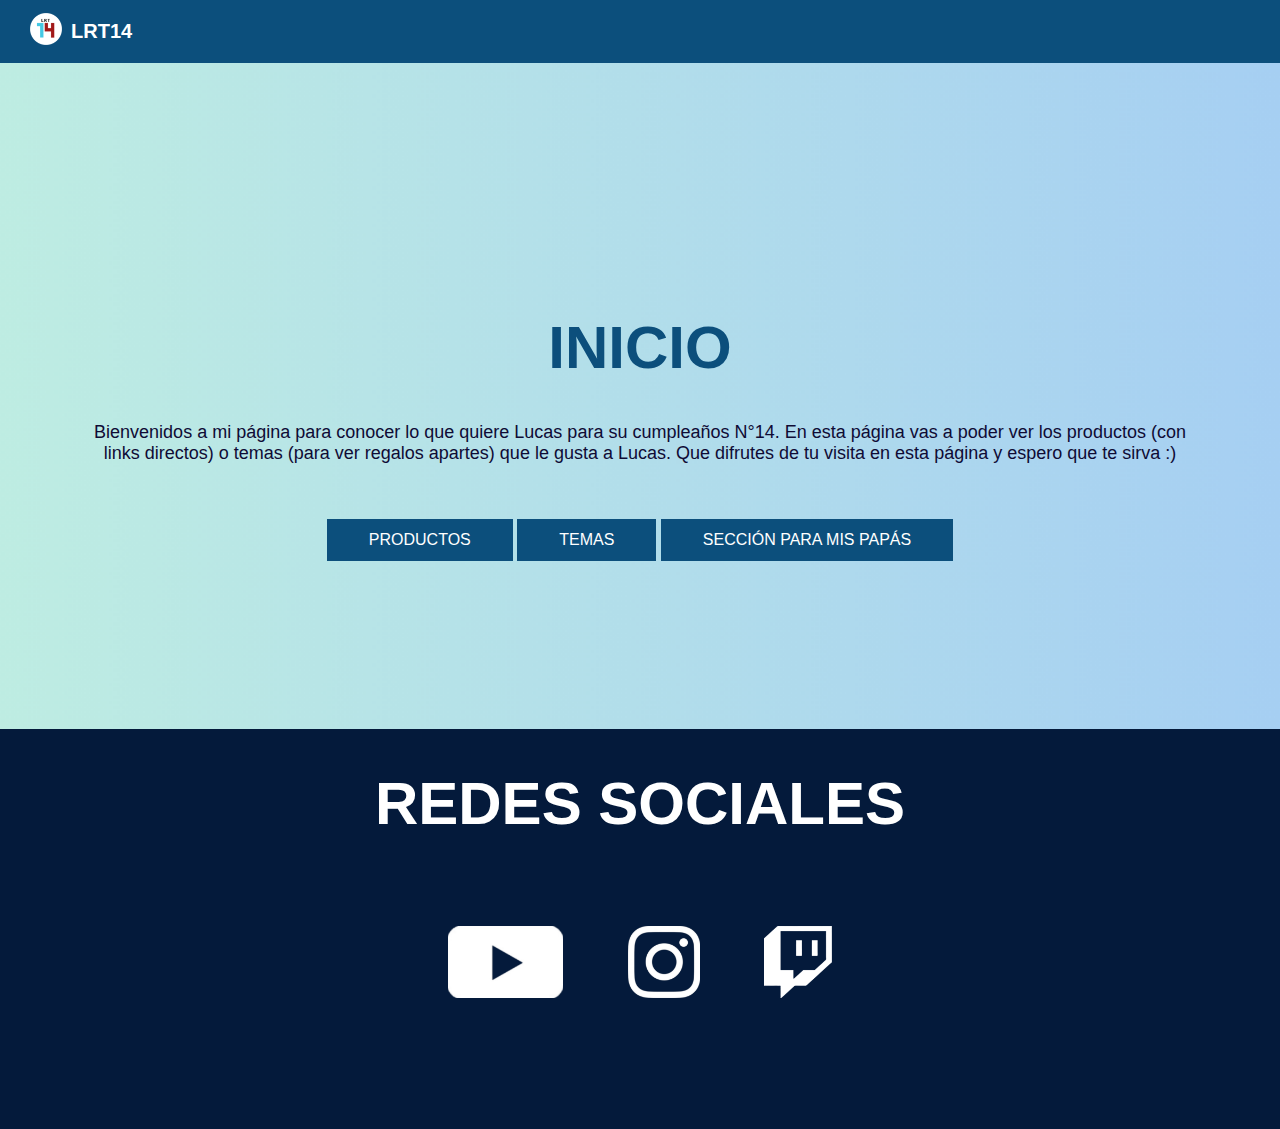
<file: index.html>
<!DOCTYPE html>
<html lang="en">
<head>
    <meta charset="UTF-8">
    <meta name="viewport" content="width=device-width, initial-scale=1.0">
    <link rel="stylesheet" href="style.css">
    <link rel="shortcut icon" href="icono2/Logo.png">
    <title>INICIO | LRT14</title>
</head>
<body>
    <div class="head">
        <div class="logo">
            <a href="#"><img src="icono2/Logo.png"></a>
            <h1>LRT14</h1>
            
        </div>
     
    </div>
        <br>
        <br>
        <br>
      
    <header class="content header">
        <h1 class="tittle">INICIO</h1>
        <p>Bienvenidos a mi página para conocer lo que quiere Lucas para su cumpleaños N°14.
            En esta página vas a poder ver los productos (con links directos) o temas (para ver regalos apartes) que le gusta a Lucas.
            Que difrutes de tu visita en esta página y espero que te sirva :)                              
        </p>
        <div class="abajo">
            <a class="btn-lm" href="productos.html">PRODUCTOS</a>
            <a class="btn-lm" href="temas.html">TEMAS</a>
            <a class="btn-lm" href="SECCION.html">SECCIÓN PARA MIS PAPÁS</a>
        </div>
        
      
    </header>
    </section>
    <section class="content-red">
        <h1 class="title">Redes sociales</h1>
        <br>
        <div class="content-items">
            <a href="https://www.youtube.com/channel/UCYuX9MypvDxKCnGp15ZYJtg" target="_blank"><img class="youtube" src="youtube.png" 
                alt="Youtube"></a>
            <a href="https://www.instagram.com/lucxssri/" target="_blank"><img src="Instragram.png" alt="Instragram"></a>
            <a href="https://www.twitch.tv/srluart" target="_blank"><img src="Twitch.png" alt="Twitch"></a>
        </div>
    </section>
    
</body>
</html>
</file>
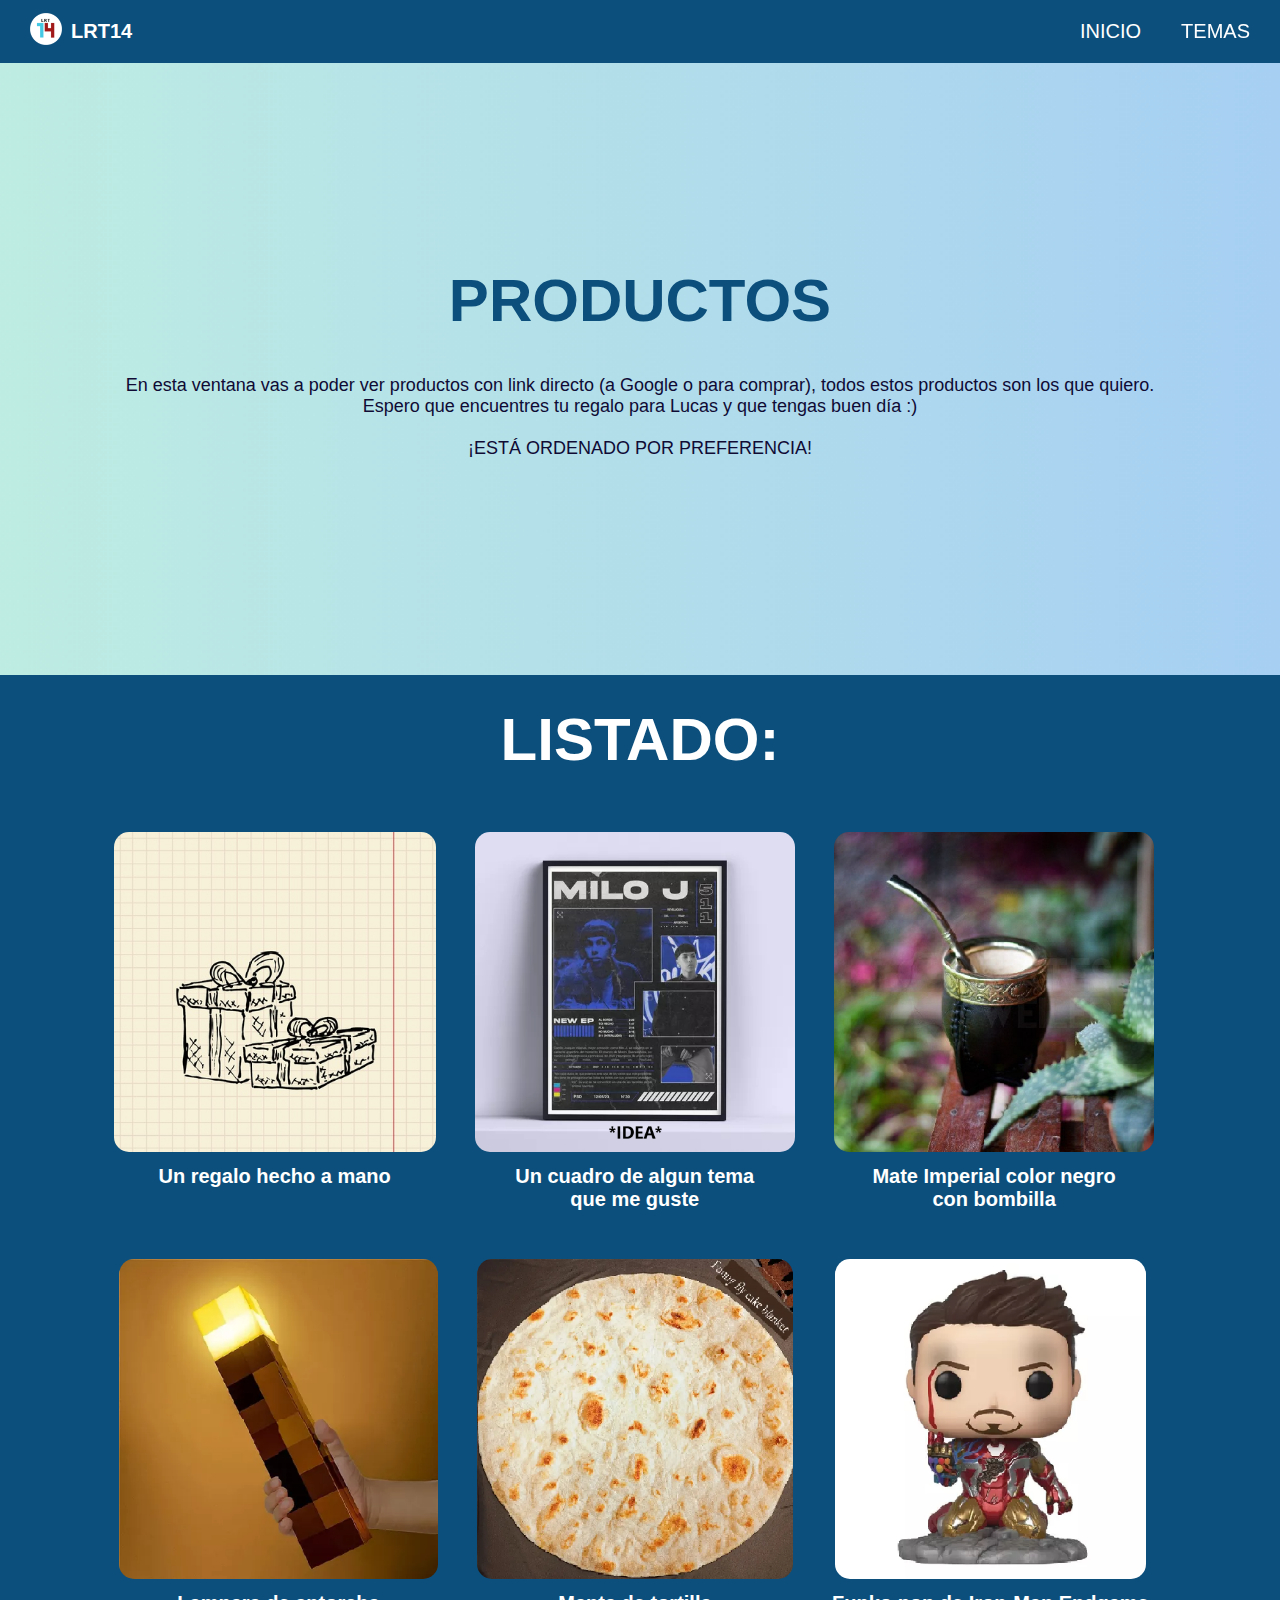
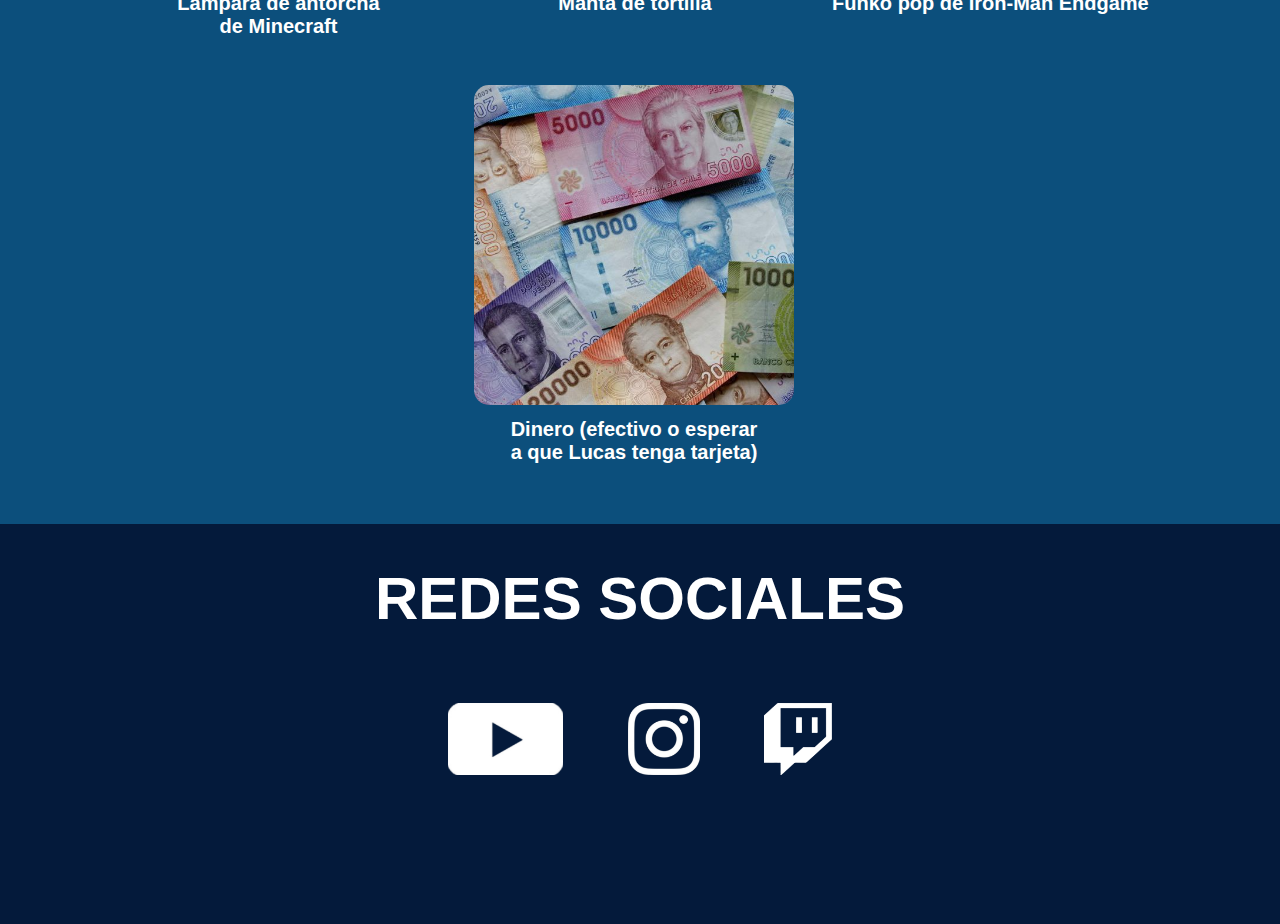
<file: productos.html>
<!DOCTYPE html>
<html lang="en">
<head>
    <meta charset="UTF-8">
    <meta name="viewport" content="width=device-width, initial-scale=1.0">
    <link rel="stylesheet" href="style.css">
    <link rel="shortcut icon" href="icono2/Logo.png">
    <title>Productos | LRT</title>
</head>
<body>
    <div class="head">
        <div class="logo">
            <a href="#"><img src="icono2/Logo.png"></a>
            <h1>LRT14</h1>
        </div>
     
        <nav class="navbar">
            <a href="index.html">INICIO</a>
            <a href="temas.html">TEMAS</a>
            
            
        </nav>

    </div>

    <header class="content header">
        <h2 class="tittle">PRODUCTOS</h2>
        <p>En esta ventana vas a poder ver productos con link directo (a Google o para comprar), todos estos productos
            son los que quiero.
            <br>
            Espero que encuentres tu regalo para Lucas y que tengas buen día :)
            <br><br>
            ¡ESTÁ ORDENADO POR PREFERENCIA!
        </p>
    </header>

    <section class="content-info">
        <h2 class="title">LISTADO:</h2>
       
        <div class="TEMAS_container">
            <div class="box">
                <a class="imagen-i" href="https://www.google.com/search?sca_esv=8a9e486804246533&sxsrf=ADLYWIIlIAbzMa37thR1DCfuW6jyuhLqtg:1732313672621&q=regalos+hecho+a+mano&source=lnms&fbs=[base64]&sa=X&ved=2ahUKEwj0muKo-_CJAxWnILkGHU_fCFIQ0pQJegQIExAB&biw=1920&bih=911&dpr=1" target="_blank"><img src="imagenes/productos/Regalo hecho mano.png" alt="imagen0"></a>
                <h3>Un regalo hecho a mano</h3>
                
            </div>
            <div class="box">
                <a class="imagen-i" href="#"><img src="imagenes/productos/Cuadro.png" alt="imagen1"></a>
                <h3>Un cuadro de algun tema <br>que me guste</h3>
                
            </div>
            <div class="box">
                <a class="imagen-i" href="https://www.google.com/search?sca_esv=8a9e486804246533&sxsrf=ADLYWII1nFA0gjIUhVGnCeMcllNBD3_pzA:1732316411311&q=Mate+Imperial&tbm=shop&source=lnms&fbs=[base64]&ved=1t:200715&ictx=111&biw=1920&bih=911&dpr=1" target="_blank"><img src="imagenes/productos/mate-imperial.png" alt="imagen0"></a>
                <h3>Mate Imperial color negro <br>con bombilla</h3>
                
            </div>
            <div class="box">
                <a class="imagen-i" href="https://articulo.mercadolibre.cl/MLC-2268582884-antorcha-minecraft-lampara-de-colores-luz-nocturna-gamer-_JM?matt_tool=16931662&utm_source=google_shopping&utm_medium=organic" target="_blank"><img src="imagenes/productos/Lampara de Antorcha de Minecraft.png" alt="imagen0"></a>
                <h3>Lampara de antorcha
                    <br>de Minecraft</h3>
                
            </div>
            <div class="box">
                <a class="imagen-i" href="https://www.google.com/search?sca_esv=8a9e486804246533&sxsrf=ADLYWIK8bLX-k-Q6rf04gtILKwhiZcpSOg:1732316258022&q=Manta+de+tortilla&tbm=shop&source=lnms&fbs=[base64]&ved=1t:200715&ictx=111&biw=1920&bih=911&dpr=1" target="_blank"><img src="imagenes/productos/Manta de tortilla.png" alt="imagen0"></a>
                <h3>Manta de tortilla</h3>
                
            </div>
            <div class="box">
                <a class="imagen-i" href="https://www.mercadolibre.cl/figura-de-accion-iron-man-avengers-endgame-580-de-funko-pop/p/MLC19086506#polycard_client=search-nordic&searchVariation=MLC19086506&position=8&search_layout=grid&type=product&tracking_id=6261da64-9865-47c7-81ea-544feb8c3565&wid=MLC1387195963&sid=search" target="_blank"><img src="imagenes/productos/funko pop ironman.png" alt="imagen0"></a>
                <h3>Funko pop de Iron-Man Endgame</h3>
                
            </div>
            <div class="box">
                <a class="imagen-i" href="#"><img src="imagenes/productos/Dinero.png" alt="imagen0"></a>
                <h3>Dinero (efectivo o esperar <br>a que Lucas tenga tarjeta)</h3>
                
            </div>
        </div>

    </section>

    <section class="content-red">
        <h1 class="title">Redes sociales</h1>
        <div class="content-items">
            <a href="https://www.youtube.com/channel/UCYuX9MypvDxKCnGp15ZYJtg" target="_blank"><img src="youtube.png" 
                alt="Youtube"></a>
            <a href="https://www.instagram.com/lucxssri/" target="_blank"><img src="Instragram.png" alt="Instragram"></a>
            <a href="https://www.twitch.tv/srluart/videos" target="_blank"><img src="Twitch.png" alt="Twitch"></a>
        </div>
    </section>
    
</body>
</html>
</file>
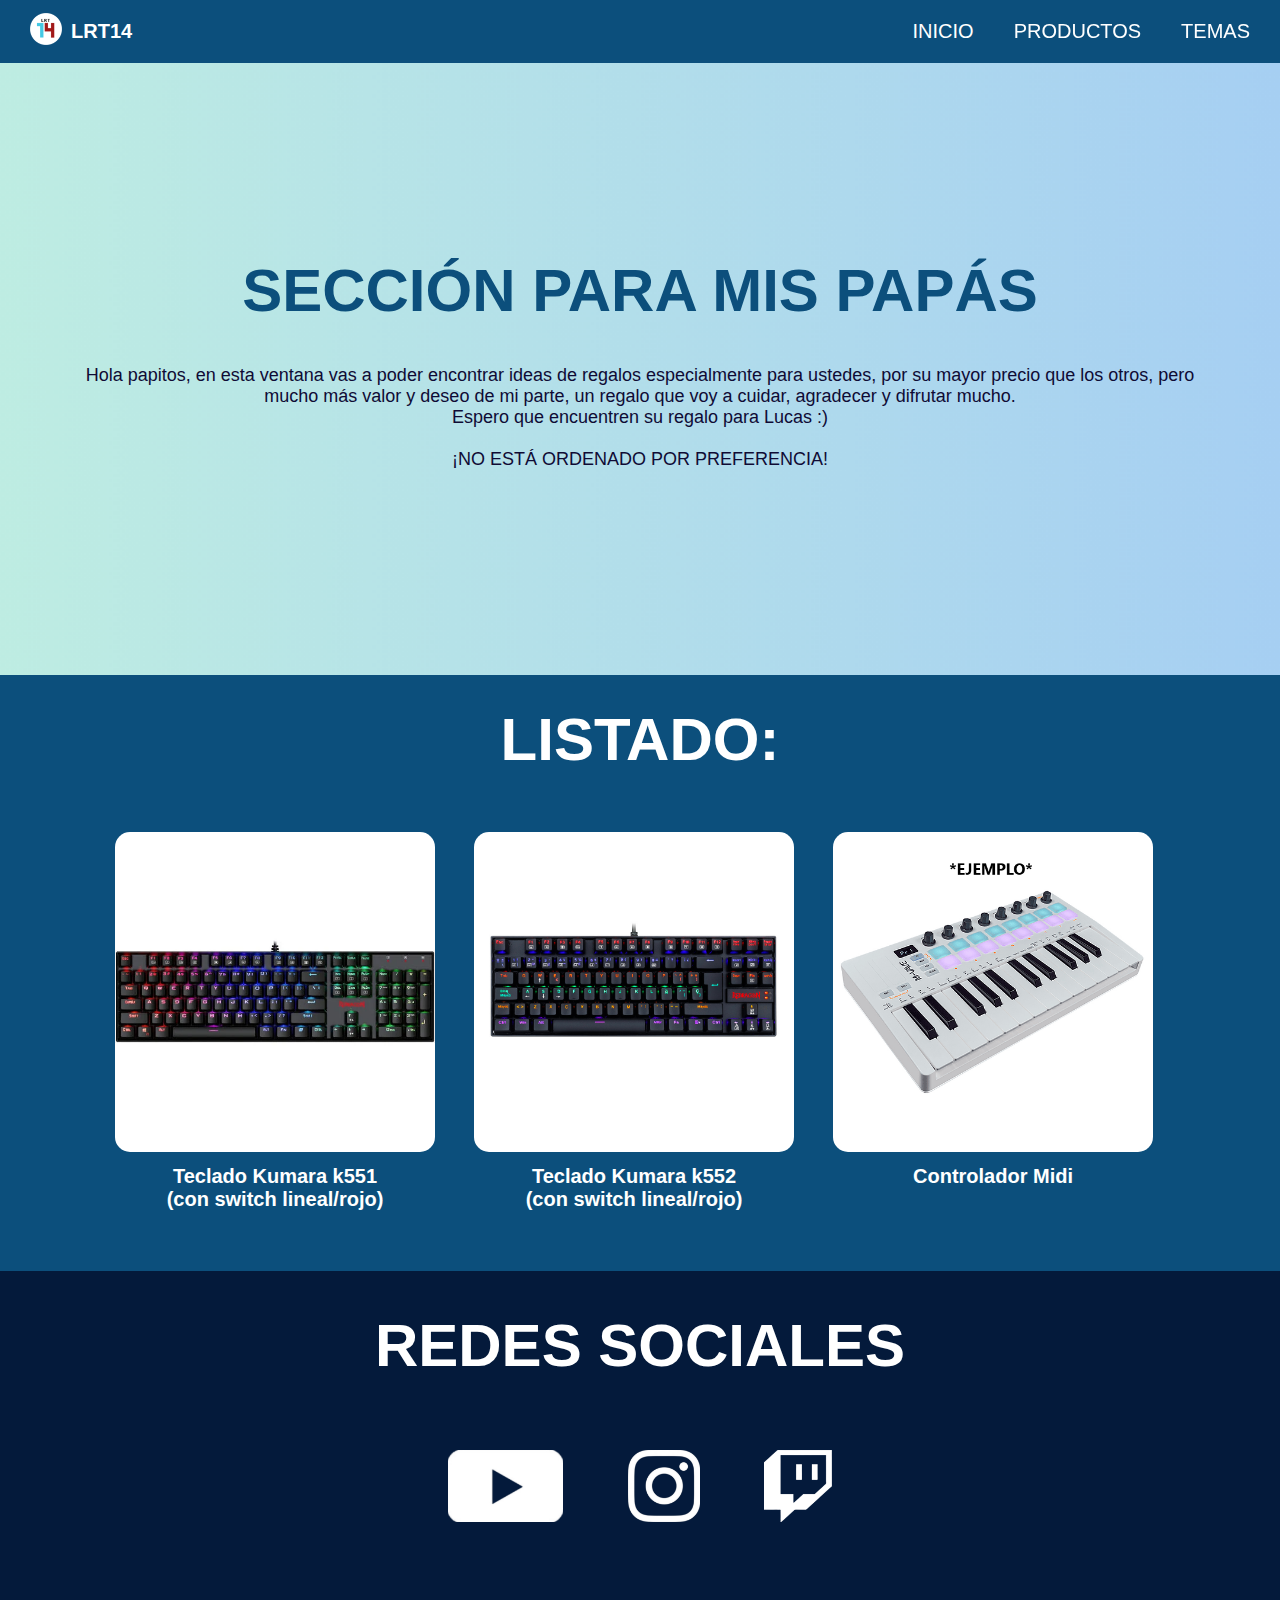
<file: SECCION.html>
<!DOCTYPE html>
<html lang="en">
<head>
    <meta charset="UTF-8">
    <meta name="viewport" content="width=device-width, initial-scale=1.0">
    <link rel="stylesheet" href="style.css">
    <link rel="shortcut icon" href="icono2/Logo.png">
    <title>SECCIÓN PARA MIS PAPÁS | LRT14</title>
</head>
<body>
    <div class="head">
        <div class="logo">
            <a href="#"><img src="icono2/Logo.png"></a>
            <h1>LRT14</h1>
        </div>
     
        <nav class="navbar">
            <a  href="index.html">INICIO</a>
            <a class="selected" href="productos.html">PRODUCTOS</a>
            <a  href="temas.html">TEMAS</a>

        </nav>

    </div>

    <header class="content header">
        <h1 class="tittle">SECCIÓN PARA MIS PAPÁS</h1>
        <p>Hola papitos, en esta ventana vas a poder encontrar ideas de regalos especialmente para ustedes, por su mayor precio que los otros, pero mucho más valor y deseo de mi parte, 
            un regalo que voy a cuidar, agradecer y difrutar mucho.
            <br>Espero que encuentren su regalo para Lucas :)
            <br>
            <br>¡NO ESTÁ ORDENADO POR PREFERENCIA!
        </p>
    </header>

    
    <section class="content-info">
        <h2 class="title">LISTADO:</h2>
        <div class="TEMAS_container">
            <div class="box">
                <a class="imagen-i" href="https://www.google.com/search?q=KUMARA+K551+con+switch+lineal&sca_esv=8a9e486804246533&biw=1920&bih=911&tbm=shop&sxsrf=ADLYWIKs3X48eiqPZytLPq7VKwdWoqcrmQ%3A1732319877794&ei=hRpBZ4T2L_Wy5OUPxLHUOA&ved=0ahUKEwjEzM-3kvGJAxV1GbkGHcQYFQcQ4dUDCAg&uact=5&oq=KUMARA+K551+con+switch+lineal&gs_lp=Egtwcm9kdWN0cy1jYyIdS1VNQVJBIEs1NTEgY29uIHN3aXRjaCBsaW5lYWxIzg5QlwpYzwtwAXgAkAEAmAEqoAF2qgEBM7gBA8gBAPgBAZgCAqACLsICBBAjGCeYAwCIBgGSBwEyoAfQAg&sclient=products-cc#spd=0" target="_blank"><img src="imagenes/seccion/KUMARA_K551-KR_SP_09.png" alt="imagen1"></a>
                <h3>Teclado Kumara k551 <br> (con switch lineal/rojo)</h3>
                
            </div>
            <div class="box">
                <a class="imagen-i" href="https://www.google.com/search?sca_esv=8a9e486804246533&sxsrf=ADLYWIIDcWwqWs9bStfYZj6gysHlIr5MNw:1732319843566&q=KUMARA+K552+con+switch+lineal&tbm=shop&source=lnms&fbs=[base64]&ved=1t:200715&ictx=111&biw=1920&bih=911&dpr=1" target="_blank"><img src="imagenes/seccion/KUMARA_K552-KR_SP_09.png" alt="imagen1"></a>
                <h3>Teclado Kumara k552 <br> (con switch lineal/rojo) </h3>
                
            </div>
            <div class="box">
                <a class="imagen-i" href="https://www.google.com/search?sca_esv=0c814c2424608e41&sxsrf=ADLYWIK0QHhQ7u2174xtuCyKMEpVk4MVKA:1732320254034&q=controlador+midi&tbm=shop&source=lnms&fbs=[base64]&ved=1t:200715&ictx=111&biw=1920&bih=911&dpr=1" target="_blank"><img src="imagenes/seccion/controlador midi.png" alt="imagen1"></a>
                <h3>Controlador Midi</h3>
                
            </div>
        </div>
    
    </section>   
    <section class="content-red">
        <h1 class="title">Redes sociales</h1>
        <div class="content-items">
            <a href="https://www.youtube.com/channel/UCYuX9MypvDxKCnGp15ZYJtg" target="_blank"><img src="youtube.png" 
                alt="Youtube"></a>
            <a href="https://www.instagram.com/lucxssri/" target="_blank"><img src="Instragram.png" alt="Instragram"></a>
            <a href="https://www.twitch.tv/srluart" target="_blank"><img src="Twitch.png" alt="Twitch"></a>
        </div>
    </section>
    
</body>
</html>
</file>
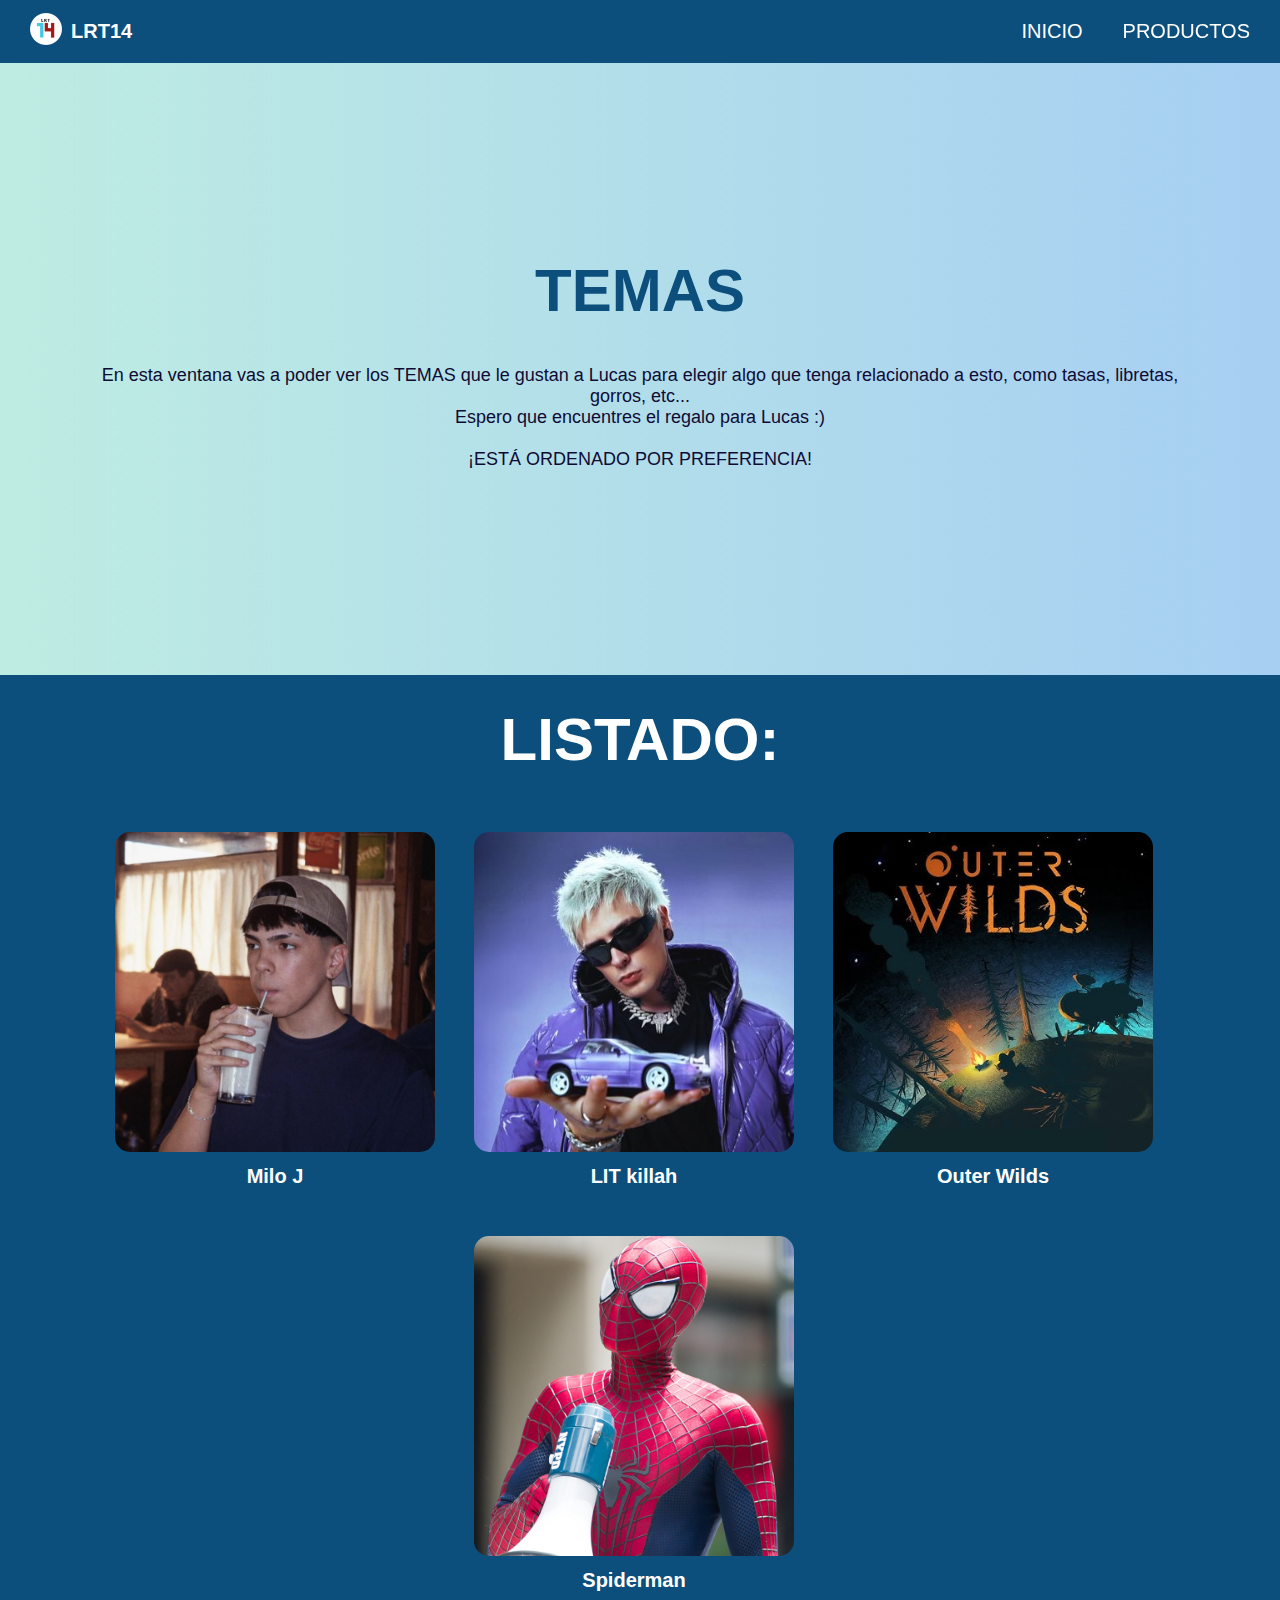
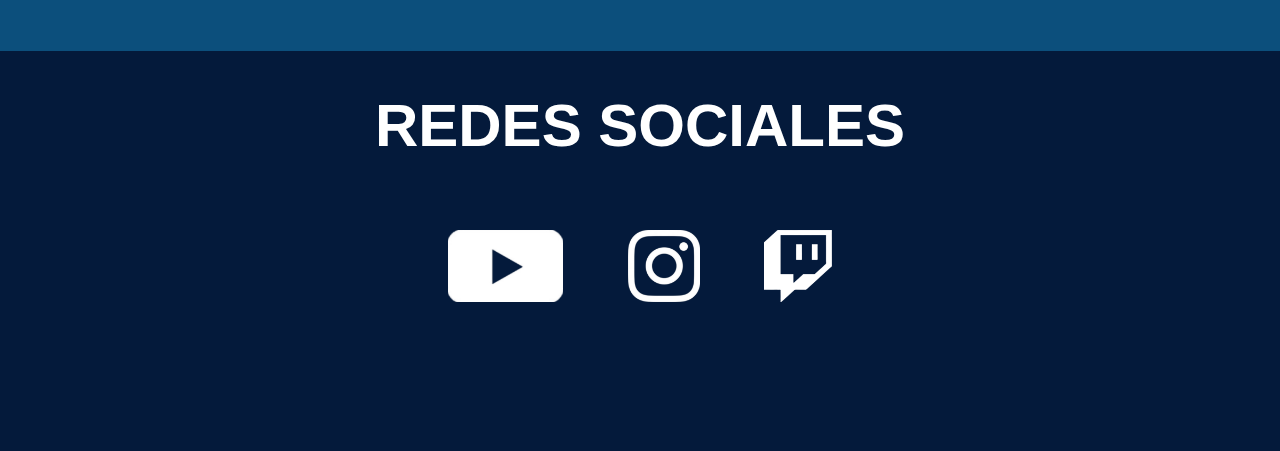
<file: temas.html>
<!DOCTYPE html>
<html lang="en">
<head>
    <meta charset="UTF-8">
    <meta name="viewport" content="width=device-width, initial-scale=1.0">
    <link rel="stylesheet" href="style.css">
    <link rel="shortcut icon" href="icono2/Logo.png">
    <title>TEMAS | LRT14</title>
</head>
<body>
    <div class="head">
        <div class="logo">
            <a href="#"><img src="icono2/Logo.png"></a>
            <h1>LRT14</h1>
        </div>
     
        <nav class="navbar">
            <a href="index.html">INICIO</a>
            <a class="selected" href="productos.html">PRODUCTOS</a>

        </nav>

    </div>

    <header class="content header">
        <h1 class="tittle">TEMAS</h1>
        <p>En esta ventana vas a poder ver los TEMAS que le gustan a Lucas para elegir algo que tenga relacionado a esto,
            como tasas, libretas, gorros, etc... <br> Espero que encuentres el regalo para Lucas :)
            <br>
            <br>¡ESTÁ ORDENADO POR PREFERENCIA!
        </p>
    </header>
    <section class="content-info">
        <h2 class="title">LISTADO:</h2>
       
    <div class="TEMAS_container">
        <div class="box">
            <a class="imagen-i" href="https://www.google.com/search?q=Milo+j&oq=Milo+j&gs_lcrp=EgZjaHJvbWUyDggAEEUYJxg5GIAEGIoFMg8IARAuGEMYsQMYgAQYigUyDAgCECMYJxiABBiKBTIKCAMQABixAxiABDIMCAQQLhhDGIAEGIoFMgwIBRAAGEMYgAQYigUyBggGEEUYPDIGCAcQRRg80gEIMTg0N2owajeoAgCwAgA&sourceid=chrome&ie=UTF-8" target="_blank"><img src="imagenes/temas/Milo J.png" alt="imagen0"></a>
            <h3>Milo J</h3>
        </div>
        <div class="box">
            <a class="imagen-i" href="https://www.google.com/search?gs_ssp=eJzj4tVP1zc0zDBPMjXLjU8zYPTiysksUcjOzMlJzAAAa1IIQA&q=lit+killah&oq=li&gs_lcrp=EgZjaHJvbWUqDAgBEC4YQxiABBiKBTIGCAAQRRg5MgwIARAuGEMYgAQYigUyDggCEEUYJxg7GIAEGIoFMgYIAxBFGDwyBggEEEUYPDIGCAUQRRg8MgYIBhBFGDwyBggHEEUYPNIBCDExNzhqMGo3qAIAsAIA&sourceid=chrome&ie=UTF-8" target="_blank"><img src="imagenes/temas/LIT Killah.png" alt="imagen1"></a>
            <h3>LIT killah</h3>
        </div>
        <div class="box">
            <a class="imagen-i" href="https://www.google.com/search?q=outer+wilds&sca_esv=02e42a4e81ef16ef&sxsrf=ADLYWIJZTbqcsljMbkKaAMwODqbIYQwjNQ%3A1732311920096&ei=cPtAZ7LNBbO25OUP8LSimAY&gs_ssp=eJzj4tbP1TcwNKqqMjDJNWD04s4vLUktUijPzEkpBgBlFQgx&oq=outer&gs_lp=[base64]&sclient=gws-wiz-serp" target="_blank"><img src="imagenes/temas/Outer Wilds.png" alt="imagen0"></a>
            <h3>Outer Wilds</h3>
        </div>
        <div class="box">
            <a class="imagen-i" href="https://www.google.com/search?q=spiderman&sca_esv=02e42a4e81ef16ef&sxsrf=ADLYWIJdJsPQvIJNOuUh9pJpC29Lx-dpeg%3A1732311946548&ei=ivtAZ-iUId3c5OUPuduDOA&gs_ssp=eJzj4tDP1Tcwqyw2MmD04iwuyExJLcpNzAMAQoYGqQ&oq=spider&gs_lp=[base64]&sclient=gws-wiz-serp" target="_blank"><img src="imagenes/temas/Spiderman.png" alt="imagen1"></a>
            <h3>Spiderman</h3>
        </div>
    </div>
    </section>
    

    <section class="content-red">
        <h1 class="title">Redes sociales</h1>
        <div class="content-items">
            <a href="https://www.youtube.com/channel/UCYuX9MypvDxKCnGp15ZYJtg" target="_blank"><img src="youtube.png" 
                alt="Youtube"></a>
            <a href="https://www.instagram.com/lucxssri/" target="_blank"><img src="Instragram.png" alt="Instragram"></a>
            <a href="https://www.twitch.tv/srluart" target="_blank"><img src="Twitch.png" alt="Twitch"></a>
        </div>
    </section>
</file>
<file: style.css>
*{
    margin: 0;
    padding: 0;
    border: 0;
    font-size: 100%;
    vertical-align: baseline;
}

body {
    text-align: center;
    font-family: 'Trebuchet MS', 'Lucida Sans Unicode', 'Lucida Grande', 'Lucida Sans', Arial, sans-serif;
}

.header {
    display: flex;
    justify-content: center;
    align-items: center;

}



.head {
    display: flex;
    align-items: center;
    justify-content: space-between;
    height: 63px;
    background: #0c4f7c;
    position: fixed;
    width: 100%;
    z-index: 100;
}

.logo img {
    height: 2rem;
}

.navbar {
    display: flex;
    margin-right: 10px;
}

.logo {
    margin-left: 30px;
    display: flex;
    color: #fff;
    text-transform: uppercase;
    align-items: center;
    text-transform: uppercase;
    font-size: 20px; 
}

.logo h1{
    margin-left: 9px;
}

.logo a { 
    text-decoration: none;
    color: #fff;
   
    
}

.navbar a{
    display: block;
    padding: 23px 20px;
    color: #fff;
    text-decoration: none;
    text-transform: uppercase;
    font-size: 20px;
    position: relative;
}

.navbar a::after {
    content: "";
    background-color: #d4d0f1;
    border-radius: 40px;
    position: absolute;
    left: 8px;
    top: 70%;
    width: 90%;
    height: 4px;

    opacity: 0;
}

.navbar .selected::after {
    content: "";
    background-color: #75abf1;
    border-radius: 40px;
    position: absolute;
    left: 8px;
    top: 70%;
    width: 90%;
    height: 4px;

    opacity: 0;
}

.navbar a::after {
    content: "";
    background-color: #75abf1;
    border-radius: 50px;
    position: absolute;
    left: 10px;
    top: 70%;
    width: 80%;
    height: 4px;

    opacity: 0;
}

.navbar a:hover::after {
    opacity: 0.8;

}

.navbar a:hover {
    color: #75abf1;
}


.header { 
    display: flex;
    justify-content: center;
    align-items: center;

}

.header {
    height: 75vh !important;
    background: url(Diseño\ sin\ título.png) no-repeat center;
    background-attachment: fixed;
}

.tittle {
    margin-top: 10vh;
    margin-bottom: 40px;
    font-size: 60px;
    font-weight: 600;
    text-transform: uppercase;
    color: #0c4f7c;
}

.title {
    margin-bottom: 40px;
    font-size: 60px;
    font-weight: 600;
    text-transform: uppercase;
    color: #fff;
}

p {
    margin-bottom: 40px;
    font-size: 18px;
    color: #0f0b35;
    padding: 0 75px;
}

.btn-dl {
    display: inline-block;
    margin-top: 15px;
    padding: 10px 40px;
    font-size: 15px;
    border: 2px solid #0c4f7c;
    color: #fff;
    text-decoration: none;
    background: #0c4f7c; 
}

.btn-dl:hover {
    background: none;
    color: #0c4f7c;
}

.btn-lm {
    display: inline-block;
    margin-top: 15px;
    padding: 10px 40px;
    border: 2px solid #0c4f7c;
    color: #fff;
    text-decoration: none;
    background: #0c4f7c; 
}

.btn-lm:hover {
    background: none;
    color: #0c4f7c;
}

.content {
    height: 50vh;
    display: flex;
    flex-direction: column;
    justify-content: center;
    align-items: center;
}

.content-info {
    padding: 30px;
    background: #0c4f7c;
}


.TEMAS_container {
    display: flex;
    justify-content: center;
    flex-wrap: wrap;
    text-align: center;

}


.TEMAS_container a {
    size: 2px;
}

.TEMAS_container .imagen-i {
    height: 3rem;
    width: 3rem;
    line-height: 3rem;
    text-align: center;
    border-radius: 20%;
    font-size: 2rem;
    margin: 1rem 0;

}

.TEMAS_container .box{
    padding: 2vh 1.5vh;
    margin-right: 12px;
    margin-bottom: 11.5px;
    
}

.TEMAS_container .box img{
    border-radius: 15px;
    height: 20rem;
    
}

.TEMAS_container .box h3 {
    font-size: 20px;
    color: #fff;

}

.content-red {
    background: rgb(4, 26, 59);
    height: 20rem;
    padding: 40px;
}

.content-items img{
    height: 4.5rem;
    padding: 30px;
    align-items: center;
    
}

.content-items img:hover {
    background: #0e5aa1;
    padding: 30px 30px;
    border-radius: 20px;
}


@media (max-width: 950px) {

    .tittle {
        margin-bottom: 0;
        margin-top: 8rem;
        font-size: 30px;
    }

    p {
        font-size: 18px;
    }


    .header .abajo {
        display: flex;
        flex-direction: column;
        margin-top: 0;
        margin-bottom: 85px;
        
    }

    .title {
        font-size: 40px;
    }

    .TEMAS_container .box{
        margin-top: 1rem;
    }

    .content-red {
        height: 27rem;
    }
    
    .logo {
       margin-left: 18px;
    }

    .logo h1{
        display: none;
    }

    

}
</file>
